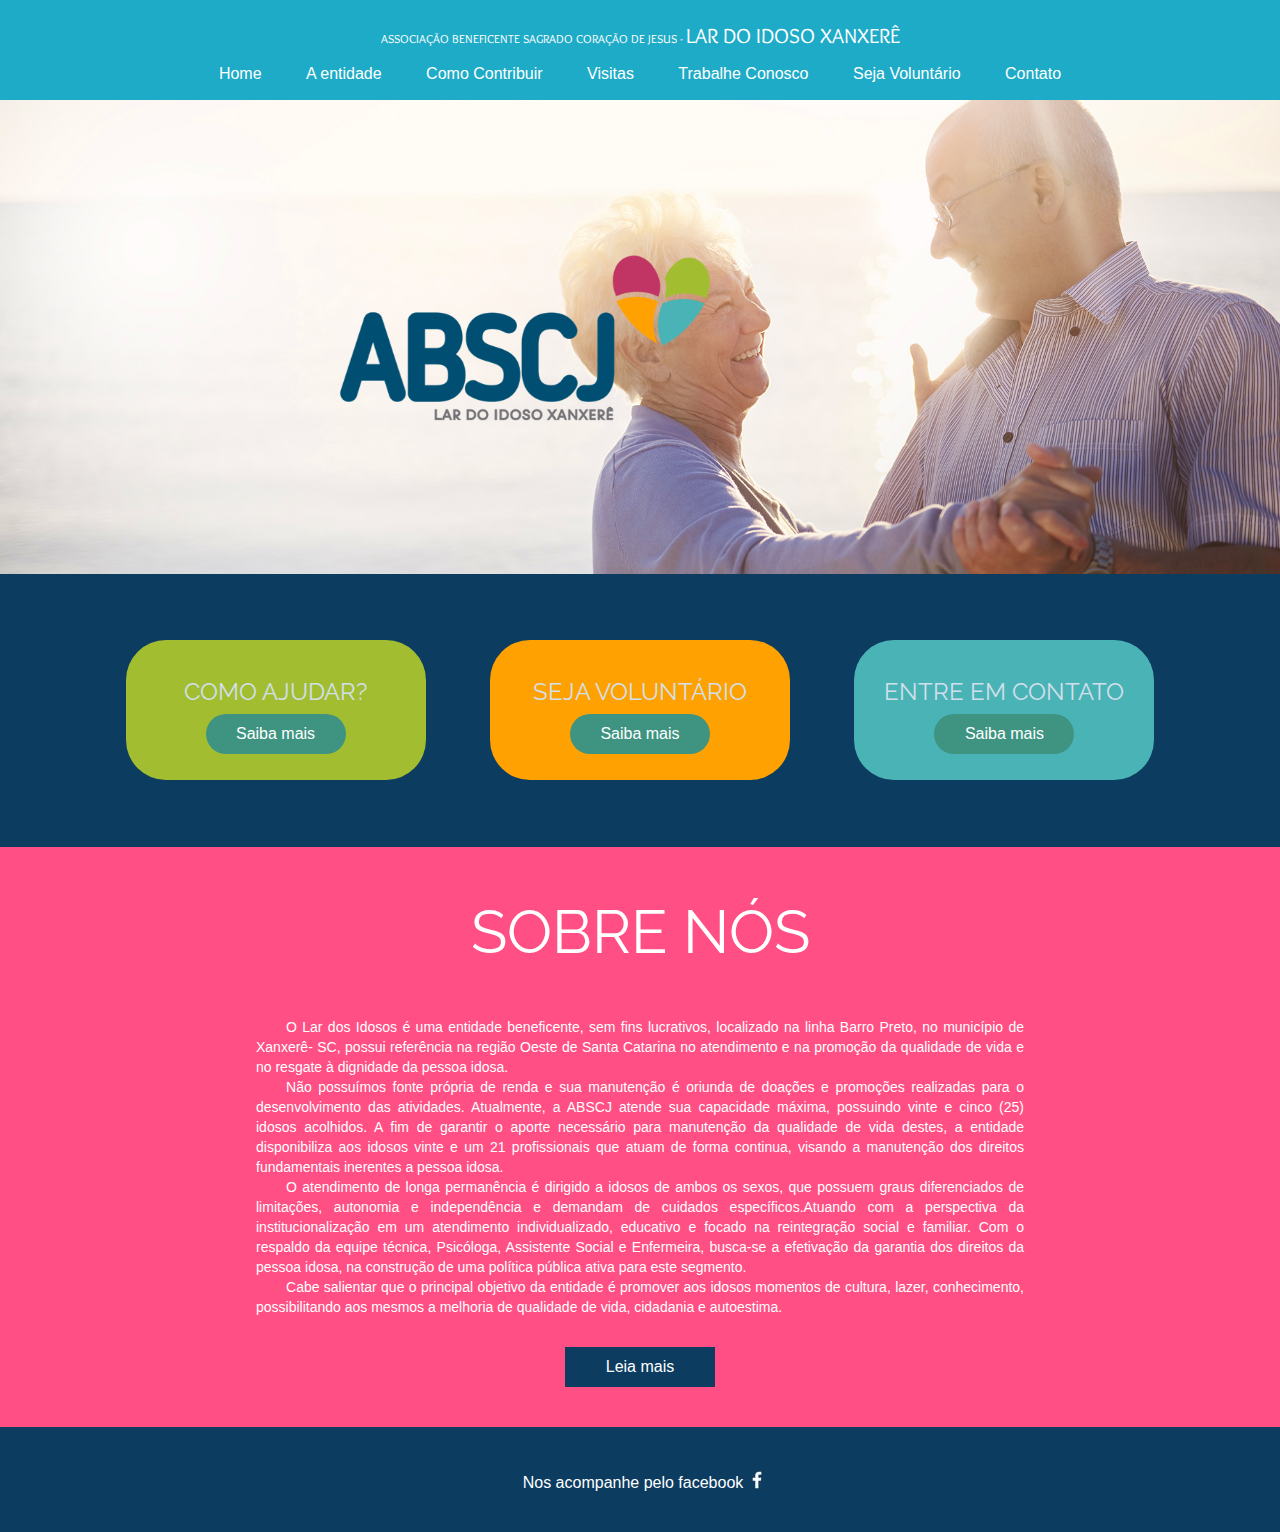
<file: Primeiro site/abscj/index.html>
<!DOCTYPE html>
<html lang="pt-br">
<head>
	<link rel="stylesheet" href="css/reset.css">
	<link rel="stylesheet" href="css/obrigatorio.css">
	<link rel="stylesheet" href="css/customiza_home.css"> 
	<script src="javascript/ativa_menu_mobile.js"></script>
	<link href='https://fonts.googleapis.com/css?family=Overlock' rel='stylesheet'>
	<link href='https://fonts.googleapis.com/css?family=Raleway' rel='stylesheet'>
	<meta name="viewport" content="width=device-width, maximum-scale=1.0">
	<link rel="icon" href="imagens/icone.png">
	<title>Lar do Idoso</title>
	<meta charset="utf-8">
</head>
<body>

	<nav>
		<p id="titulo_menu_principal">ASSOCIAÇÃO BENEFICENTE SAGRADO CORAÇÃO DE JESUS - <span>LAR DO IDOSO XANXERÊ</span></p>
		<ul id="menu_principal">
			<li><a href="index.html">Home</a></li>
			<li><a href="a_entidade.html">A entidade</a></li>
			<li><a href="como_contribuir.html">Como Contribuir</a></li>
			<li><a href="visitas.html">Visitas</a></li>
			<li><a href="trabalhe_conosco.html">Trabalhe Conosco</a></li>
			<li><a href="seja_voluntario.html">Seja Voluntário</a></li>
			<li><a href="contato.html">Contato</a></li>
		</ul>
		<button id= "botao_menu" onclick= "menu()">Menu</button>
		<ul id="menu_smartphone" style="display: none;">
			<li><a href="index.html">Home</a></li>
			<li><a href="a_entidade.html">A entidade</a></li>
			<li><a href="como_contribuir.html">Como Contribuir</a></li>
			<li><a href="visitas.html">Visitas</a></li>
			<li><a href="trabalhe_conosco.html">Trabalhe Conosco</a></li>
			<li><a href="seja_voluntario.html">Seja Voluntário</a></li>
			<li><a href="contato.html">Contato</a></li>
		</ul>
	</nav>

	<figure>
		<img id="abscj_folder_azul" src="imagens/abscj_folder_azul.png" alt= "Escrito ABSCJ, lar do idoso Xanxerê com um coração" >	
	</figure>

	<main>
			<div id= "menu_secundario">
				<ul>
					<li  id="como_ajudar" ><span class= "texto_superior">COMO AJUDAR?</span><a href="como_contribuir.html" ><span>Saiba mais</span></a></li>
					<li  id="seja_voluntario"><span class= "texto_superior">SEJA VOLUNTÁRIO</span><a href="seja_voluntario.html" ><span>Saiba mais</span></a></li>
					<li  id="galeria_de_fotos"><span class= "texto_superior">ENTRE EM CONTATO</span><a href="contato.html" ><span>Saiba mais</span></a></li>
				</ul>
			</div>

			<article class= "texto_padrao">
				<h1> SOBRE NÓS</h1>
				<div class= "corpo_do_texto">
					<p>
						O Lar dos Idosos é uma entidade beneficente, sem fins lucrativos, localizado na linha Barro Preto, no município de Xanxerê- SC, possui referência na região Oeste de Santa Catarina no atendimento e na promoção da qualidade de vida e no resgate à dignidade da pessoa idosa.
					</p>
					<p>
						Não possuímos fonte própria de renda e sua manutenção é oriunda de doações e promoções realizadas para o desenvolvimento das atividades.  Atualmente, a ABSCJ atende sua capacidade máxima, possuindo vinte e cinco (25) idosos acolhidos. A fim de garantir o aporte necessário para manutenção da qualidade de vida destes, a entidade disponibiliza aos idosos vinte e um 21 profissionais que atuam de forma continua, visando a manutenção dos direitos fundamentais inerentes a pessoa idosa. </p>
					<p>
						O atendimento de longa permanência é dirigido a idosos de ambos os sexos, que possuem graus diferenciados de limitações, autonomia e independência e demandam de cuidados específicos.Atuando com a perspectiva da institucionalização em um atendimento individualizado, educativo e focado na reintegração social e familiar. Com o respaldo da equipe técnica, Psicóloga, Assistente Social e Enfermeira, busca-se a efetivação da garantia dos direitos da pessoa idosa, na construção de uma política pública ativa para este segmento.
					</p>
					<p>
						Cabe salientar que o principal objetivo da entidade é promover aos idosos momentos de cultura, lazer, conhecimento, possibilitando aos mesmos a melhoria de qualidade de vida, cidadania e autoestima.
					</p>
				</div>
				<div class=links><a href="a_entidade.html" >Leia mais</a><div>
				
			</article>
		
	</main>

	<footer>
		<div>
			<p>Nos acompanhe pelo facebook</p>
			<a href="https://www.facebook.com/Abscj-Lar-Do-Idoso-Xanxer%C3%AA-515512758464003/"><img src="imagens/facebook_logo.jpg" alt="Logo do facebook"></a>
		</div>
	</footer>
</body>
</html>
</file>
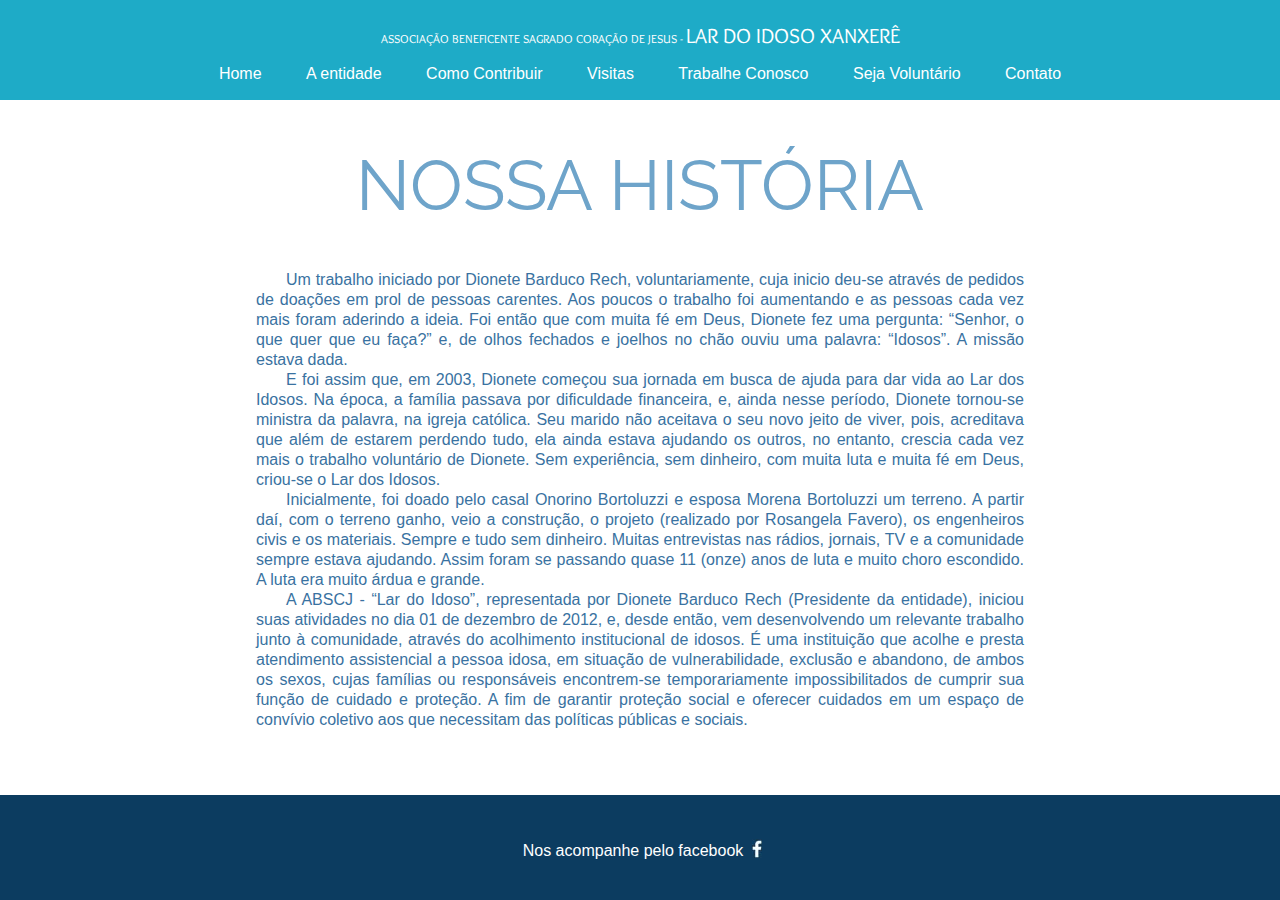
<file: Primeiro site/abscj/a_entidade.html>
<!DOCTYPE html>
<html lang="pt-br">
<head>
	<link rel="stylesheet" href="css/reset.css">
	<link rel="stylesheet" href="css/obrigatorio.css">
	<link rel="stylesheet" href="css/customiza_a_entidade.css">  
	<link href='https://fonts.googleapis.com/css?family=Overlock' rel='stylesheet'>
	<link href='https://fonts.googleapis.com/css?family=Raleway' rel='stylesheet'>
	<meta name="viewport" content="width=device-width, maximum-scale=1.0">
	<link rel="icon" href="imagens/icone.png">
	<script src="javascript/ativa_menu_mobile.js"></script>  
	<title>Lar do Idoso</title>
	<meta charset="utf-8">
</head>
<body>
	<nav>
		<p id="titulo_menu_principal">ASSOCIAÇÃO BENEFICENTE SAGRADO CORAÇÃO DE JESUS - <span>LAR DO IDOSO XANXERÊ</span></p>
		<ul id="menu_principal">
			<li><a href="index.html">Home</a></li>
			<li><a href="a_entidade.html">A entidade</a></li>
			<li><a href="como_contribuir.html">Como Contribuir</a></li>
			<li><a href="visitas.html">Visitas</a></li>
			<li><a href="trabalhe_conosco.html">Trabalhe Conosco</a></li>
			<li><a href="seja_voluntario.html">Seja Voluntário</a></li>
			<li><a href="contato.html">Contato</a></li>
		</ul>
		<button id= "botao_menu" onclick= "menu()">Menu</button>
		<ul id="menu_smartphone" style="display: none;">
			<li><a href="index.html">Home</a></li>
			<li><a href="a_entidade.html">A entidade</a></li>
			<li><a href="como_contribuir.html">Como Contribuir</a></li>
			<li><a href="visitas.html">Visitas</a></li>
			<li><a href="trabalhe_conosco.html">Trabalhe Conosco</a></li>
			<li><a href="seja_voluntario.html">Seja Voluntário</a></li>
			<li><a href="contato.html">Contato</a></li>
		</ul>
	</nav>
	
	<main class= "texto_padrao">
		<h1>NOSSA HISTÓRIA</h1>
		<div class="corpo_do_texto">
			<p>Um trabalho iniciado por Dionete Barduco Rech, voluntariamente, cuja inicio deu-se através de pedidos de doações em prol de pessoas carentes. Aos poucos o trabalho foi aumentando e as pessoas cada vez mais foram aderindo a ideia. Foi então que com muita fé em Deus, Dionete fez uma pergunta: “Senhor, o que quer que eu faça?” e, de olhos fechados e joelhos no chão ouviu uma palavra: “Idosos”. A missão estava dada.</p>
			<p>E foi assim que, em 2003, Dionete começou sua jornada em busca de ajuda para dar vida ao Lar dos Idosos. Na época, a família passava por dificuldade financeira, e, ainda nesse período, Dionete tornou-se ministra da palavra, na igreja católica. Seu marido não aceitava o seu novo jeito de viver, pois, acreditava que além de estarem perdendo tudo, ela ainda estava ajudando os outros, no entanto, crescia cada vez mais o trabalho voluntário de Dionete. Sem experiência, sem dinheiro, com muita luta e muita fé em Deus, criou-se o Lar dos Idosos.</p>
			<p>Inicialmente, foi doado pelo casal Onorino Bortoluzzi e esposa Morena Bortoluzzi um terreno. A partir daí, com o terreno ganho, veio a construção, o projeto (realizado por Rosangela Favero), os engenheiros civis e os materiais. Sempre e tudo sem dinheiro. Muitas entrevistas nas rádios, jornais, TV e a comunidade sempre estava ajudando. Assim foram se passando quase 11 (onze) anos de luta e muito choro escondido. A luta era muito árdua e grande. </p>
			<p>A ABSCJ - “Lar do Idoso”, representada por Dionete Barduco Rech (Presidente da entidade), iniciou suas atividades no dia 01 de dezembro de 2012, e, desde então, vem desenvolvendo um relevante trabalho junto à comunidade, através do acolhimento institucional de idosos. É uma instituição que acolhe e presta atendimento assistencial a pessoa idosa, em situação de vulnerabilidade, exclusão e abandono, de ambos os sexos, cujas famílias ou responsáveis encontrem-se temporariamente impossibilitados de cumprir sua função de cuidado e proteção. A fim de garantir proteção social e oferecer cuidados em um espaço de convívio coletivo aos que necessitam das políticas públicas e sociais.</p>
		</div>	
	</main>





	<footer>
		<div>
			<p>Nos acompanhe pelo facebook</p>
			<a href="https://www.facebook.com/Abscj-Lar-Do-Idoso-Xanxer%C3%AA-515512758464003/"><img src="imagens/facebook_logo.jpg" alt="Logo do facebook"></a>
		</div>
	</footer>
</body>
</html>
</file>
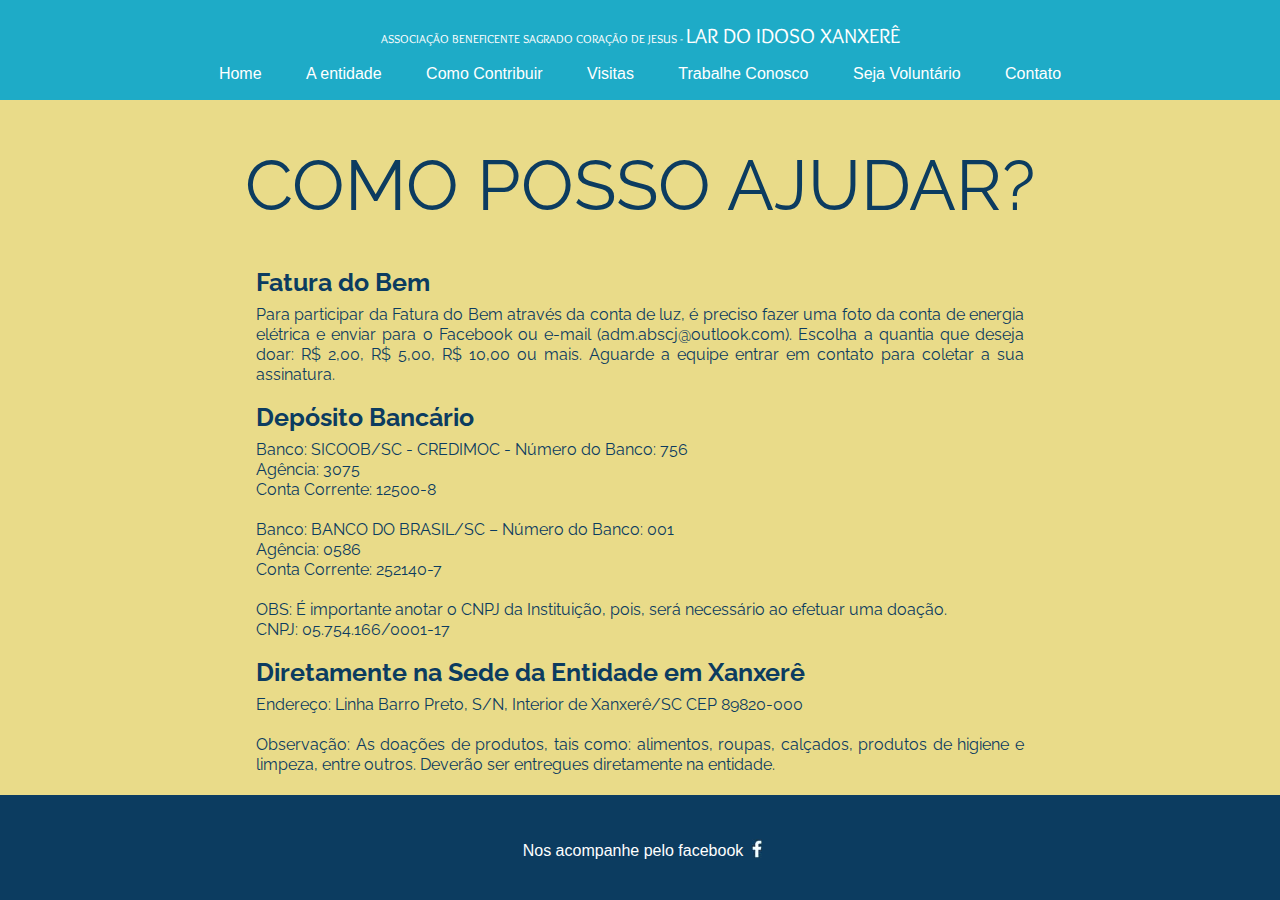
<file: Primeiro site/abscj/como_contribuir.html>
<!DOCTYPE html>
<html lang="pt-br">
<head>
	<link rel="stylesheet" href="css/reset.css">
	<link rel="stylesheet" href="css/obrigatorio.css">
	<link rel="stylesheet" href="css/customiza_como_contribuir.css">
	<link href='https://fonts.googleapis.com/css?family=Overlock' rel='stylesheet'>
	<link href='https://fonts.googleapis.com/css?family=Raleway' rel='stylesheet'>
	<meta name="viewport" content="width=device-width, maximum-scale=1.0">
	<link rel="icon" href="imagens/icone.png">
	<script src="javascript/ativa_menu_mobile.js"></script>  
	<title>Lar do Idoso</title>
	<meta charset="utf-8">
</head>
<body>
	<nav>
		<p id="titulo_menu_principal">ASSOCIAÇÃO BENEFICENTE SAGRADO CORAÇÃO DE JESUS - <span>LAR DO IDOSO XANXERÊ</span></p>
		<ul id="menu_principal">
			<li><a href="index.html">Home</a></li>
			<li><a href="a_entidade.html">A entidade</a></li>
			<li><a href="como_contribuir.html">Como Contribuir</a></li>
			<li><a href="visitas.html">Visitas</a></li>
			<li><a href="trabalhe_conosco.html">Trabalhe Conosco</a></li>
			<li><a href="seja_voluntario.html">Seja Voluntário</a></li>
			<li><a href="contato.html">Contato</a></li>
		</ul>
		<button id= "botao_menu" onclick= "menu()">Menu</button>
		<ul id="menu_smartphone" style="display: none;">
			<li><a href="index.html">Home</a></li>
			<li><a href="a_entidade.html">A entidade</a></li>
			<li><a href="como_contribuir.html">Como Contribuir</a></li>
			<li><a href="visitas.html">Visitas</a></li>
			<li><a href="trabalhe_conosco.html">Trabalhe Conosco</a></li>
			<li><a href="seja_voluntario.html">Seja Voluntário</a></li>
			<li><a href="contato.html">Contato</a></li>
		</ul>
	</nav>

	<main class= "texto_padrao">
		<h1>COMO POSSO AJUDAR?</h1>
		<div class="corpo_do_texto">
			<h2>
				Fatura do Bem
			</h2>
			<p>
				Para participar da Fatura do Bem através da conta de luz, é preciso fazer uma foto da conta de energia elétrica e enviar para o Facebook ou e-mail (adm.abscj@outlook.com). Escolha a quantia que deseja doar: R$ 2,00, R$ 5,00, R$ 10,00 ou mais. Aguarde a equipe entrar em contato para coletar a sua assinatura.
			</p>
			<h2>Depósito Bancário</h2>
			<p>
				Banco: SICOOB/SC - CREDIMOC - Número do Banco: 756<br>
				Agência: 3075<br>
				Conta Corrente: 12500-8
			</p>
			<p>
				Banco: BANCO DO BRASIL/SC – Número do Banco: 001<br>
				Agência: 0586<br>
				Conta Corrente: 252140-7
			</p>
			<p>
				OBS: É importante anotar o CNPJ da Instituição, pois, será necessário ao efetuar uma doação.<br>
				CNPJ: 05.754.166/0001-17
			</p>
			<h2>Diretamente na Sede da Entidade em Xanxerê</h2>
			<p>
				Endereço: Linha Barro Preto, S/N, Interior de Xanxerê/SC CEP 89820-000
			</p>
			<p>
				Observação: As doações de produtos, tais como: alimentos, roupas, calçados, produtos de higiene e limpeza, entre outros. Deverão ser entregues diretamente na entidade.
			</p>

		</div>
		
	</main>





	<footer>
		<div>
			<p>Nos acompanhe pelo facebook</p>
			<a href="https://www.facebook.com/Abscj-Lar-Do-Idoso-Xanxer%C3%AA-515512758464003/"><img src="imagens/facebook_logo.jpg" alt="Logo do facebook"></a>
		</div>
	</footer>
</body>
</html>
</file>
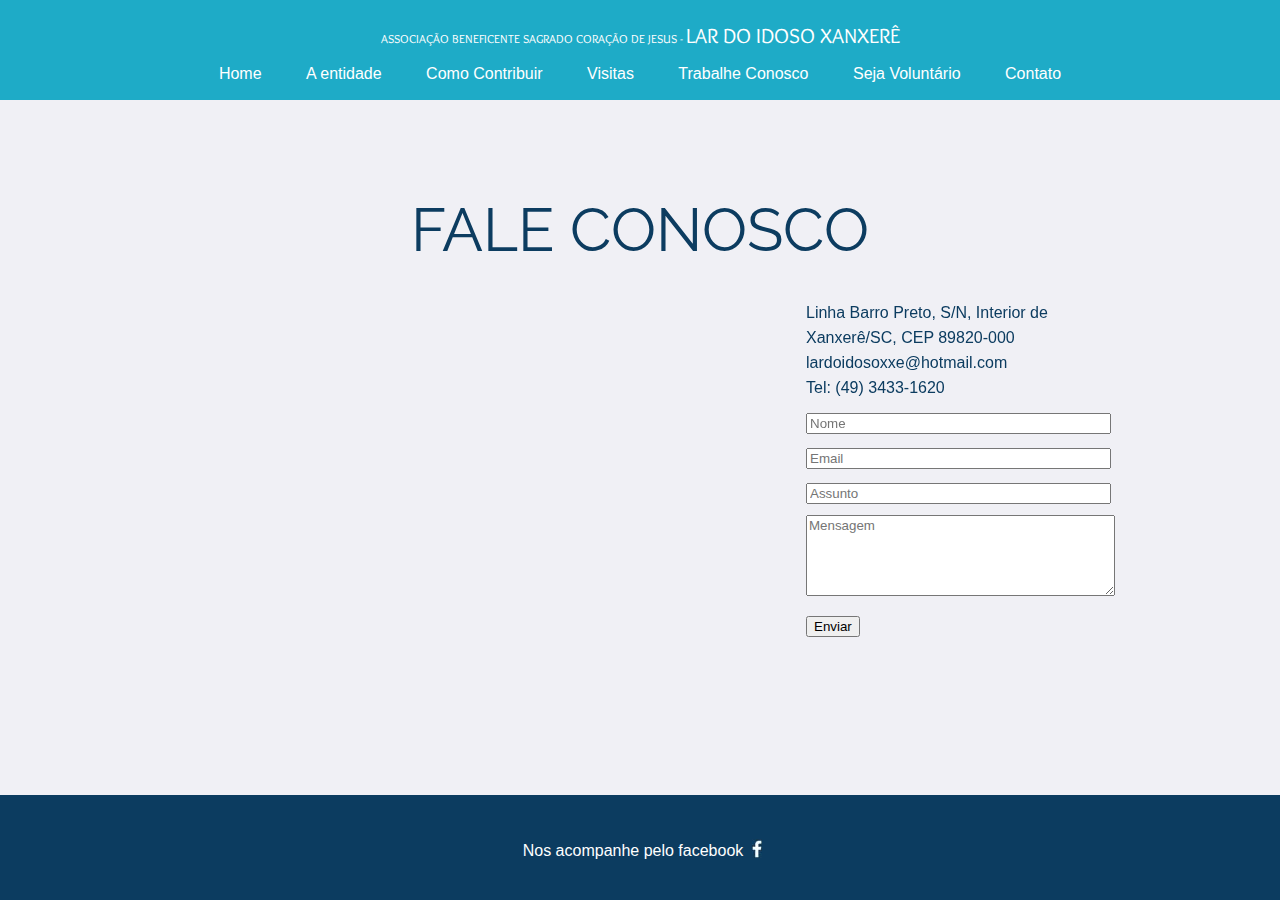
<file: Primeiro site/abscj/contato.html>
<!DOCTYPE html>
<html lang="pt-br">
<head>
	<link rel="stylesheet" href="css/reset.css">
	<link rel="stylesheet" href="css/obrigatorio.css">
	<link rel="stylesheet" href="css/customiza_contato.css">
	<link href='https://fonts.googleapis.com/css?family=Overlock' rel='stylesheet'>
	<link href='https://fonts.googleapis.com/css?family=Raleway' rel='stylesheet'>
	<meta name="viewport" content="width=device-width, maximum-scale=1.0">
	<script src="javascript/ativa_menu_mobile.js"></script>  
	<link rel="icon" href="imagens/icone.png">
	<title>Lar do Idoso</title>
	<meta charset="utf-8">
</head>
<body>
	<nav>
		<p id="titulo_menu_principal">ASSOCIAÇÃO BENEFICENTE SAGRADO CORAÇÃO DE JESUS - <span>LAR DO IDOSO XANXERÊ</span></p>
		<ul id="menu_principal">
			<li><a href="index.html">Home</a></li>
			<li><a href="a_entidade.html">A entidade</a></li>
			<li><a href="como_contribuir.html">Como Contribuir</a></li>
			<li><a href="visitas.html">Visitas</a></li>
			<li><a href="trabalhe_conosco.html">Trabalhe Conosco</a></li>
			<li><a href="seja_voluntario.html">Seja Voluntário</a></li>
			<li><a href="contato.html">Contato</a></li>
		</ul>
		<button id= "botao_menu" onclick= "menu()">Menu</button>
		<ul id="menu_smartphone" style="display: none;">
			<li><a href="index.html">Home</a></li>
			<li><a href="a_entidade.html">A entidade</a></li>
			<li><a href="como_contribuir.html">Como Contribuir</a></li>
			<li><a href="visitas.html">Visitas</a></li>
			<li><a href="trabalhe_conosco.html">Trabalhe Conosco</a></li>
			<li><a href="seja_voluntario.html">Seja Voluntário</a></li>
			<li><a href="contato.html">Contato</a></li>
		</ul>
	</nav>

	<main>
			<h1>FALE CONOSCO</h1>
			<iframe src="https://www.google.com/maps/embed?pb=!1m18!1m12!1m3!1d16932.642081187376!2d-52.41324399675141!3d-26.851098026567403!2m3!1f0!2f0!3f0!3m2!1i1024!2i768!4f13.1!3m3!1m2!1s0x0%3A0x0!2zMjbCsDUwJzA4LjAiUyA1MsKwMjQnMjUuMyJX!5e0!3m2!1spt-BR!2sbr!4v1556654369547!5m2!1spt-BR!2sbr" width="500" height="400" frameborder="0" style="border:0" allowfullscreen></iframe>
			<p id= "informacoes">Linha Barro Preto, S/N, Interior de<br> Xanxerê/SC, CEP 89820-000<br>lardoidosoxxe@hotmail.com<br>Tel: (49) 3433-1620</p>
			<form>
				<p><input type="text" name="nome" size="35" placeholder="Nome"></p>
				<p><input type="text" name="email" size="35" placeholder="Email"></p>
				<p><input type="text" name="assunto" size="35" placeholder="Assunto"></p>
				<p><textarea cols="36" rows="5" name=mensagem placeholder="Mensagem"></textarea></p>
				<p><input type="button" value="Enviar"></p>
			</form>
	</main>
	<footer>
		<div>
			<p>Nos acompanhe pelo facebook</p>
			<a href="https://www.facebook.com/Abscj-Lar-Do-Idoso-Xanxer%C3%AA-515512758464003/"><img src="imagens/facebook_logo.jpg" alt="Logo do facebook"></a>
		</div>
	</footer>
</body>
</html>
</file>
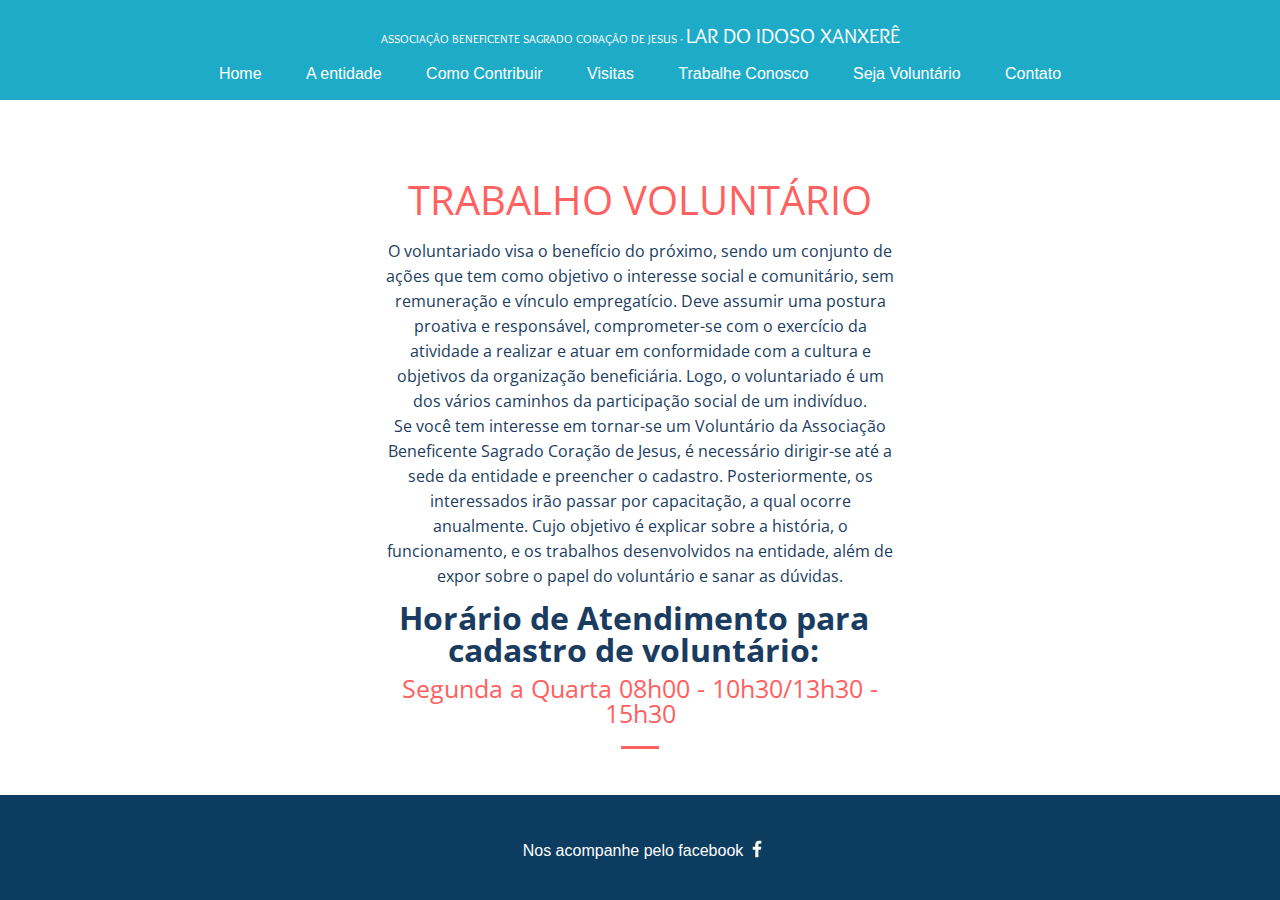
<file: Primeiro site/abscj/seja_voluntario.html>
<!DOCTYPE html>
<html lang="pt-br">
<head>
	<link rel="stylesheet" href="css/reset.css">
	<link rel="stylesheet" href="css/obrigatorio.css">
	<link rel="stylesheet" href="css/customize_seja_voluntario.css">
	<link href='https://fonts.googleapis.com/css?family=Overlock' rel='stylesheet'>
	<link href='https://fonts.googleapis.com/css?family=Raleway' rel='stylesheet'>
	<link href="https://fonts.googleapis.com/css?family=Open+Sans" rel="stylesheet">
	<meta name="viewport" content="width=device-width, maximum-scale=1.0">
	<link rel="icon" href="imagens/icone.png">
	<script src="javascript/ativa_menu_mobile.js"></script> 
	<title>Lar do Idoso</title>
	<meta charset="utf-8">
</head>
<body>
	<nav>
		<p id="titulo_menu_principal">ASSOCIAÇÃO BENEFICENTE SAGRADO CORAÇÃO DE JESUS - <span>LAR DO IDOSO XANXERÊ</span></p>
		<ul id="menu_principal">
			<li><a href="index.html">Home</a></li>
			<li><a href="a_entidade.html">A entidade</a></li>
			<li><a href="como_contribuir.html">Como Contribuir</a></li>
			<li><a href="visitas.html">Visitas</a></li>
			<li><a href="trabalhe_conosco.html">Trabalhe Conosco</a></li>
			<li><a href="seja_voluntario.html">Seja Voluntário</a></li>
			<li><a href="contato.html">Contato</a></li>
		</ul>
		<button id= "botao_menu" onclick= "menu()">Menu</button>
		<ul id="menu_smartphone" style="display: none;">
			<li><a href="index.html">Home</a></li>
			<li><a href="a_entidade.html">A entidade</a></li>
			<li><a href="como_contribuir.html">Como Contribuir</a></li>
			<li><a href="visitas.html">Visitas</a></li>
			<li><a href="trabalhe_conosco.html">Trabalhe Conosco</a></li>
			<li><a href="seja_voluntario.html">Seja Voluntário</a></li>
			<li><a href="contato.html">Contato</a></li>
		</ul>
	</nav>

	<main >
		<div>
			<h1>TRABALHO VOLUNTÁRIO</h1>
			<p>
				O voluntariado visa o benefício do próximo, sendo um conjunto de ações que tem como
				objetivo o interesse social e comunitário, sem remuneração e vínculo empregatício.
				Deve assumir uma postura proativa e responsável, comprometer-se com o exercício da
				atividade a realizar e atuar em conformidade com a cultura e objetivos da organização
				beneficiária. Logo, o voluntariado é um dos vários caminhos da participação social de um indivíduo.
			</p>
			<p>
				Se você tem interesse em tornar-se um Voluntário da Associação Beneficente Sagrado
				Coração de Jesus, é necessário dirigir-se até a sede da entidade e preencher o cadastro.
				Posteriormente, os interessados irão passar por capacitação, a qual ocorre anualmente.
				Cujo objetivo é explicar sobre a história, o funcionamento, e os trabalhos desenvolvidos
				na entidade, além de expor sobre o papel do voluntário e sanar as dúvidas.
			</p>
			<h2>Horário de Atendimento para cadastro de voluntário:</h2>
			<h3>Segunda a Quarta 08h00 - 10h30/13h30 - 15h30</h3>
			<p class="retangulo"></p>
		</div>
		
	</main>





	<footer>
		<div>
			<p>Nos acompanhe pelo facebook</p>
			<a href="https://www.facebook.com/Abscj-Lar-Do-Idoso-Xanxer%C3%AA-515512758464003/"><img src="imagens/facebook_logo.jpg" alt="Logo do facebook"></a>
		</div>
	</footer>
</body>
</html>
</file>
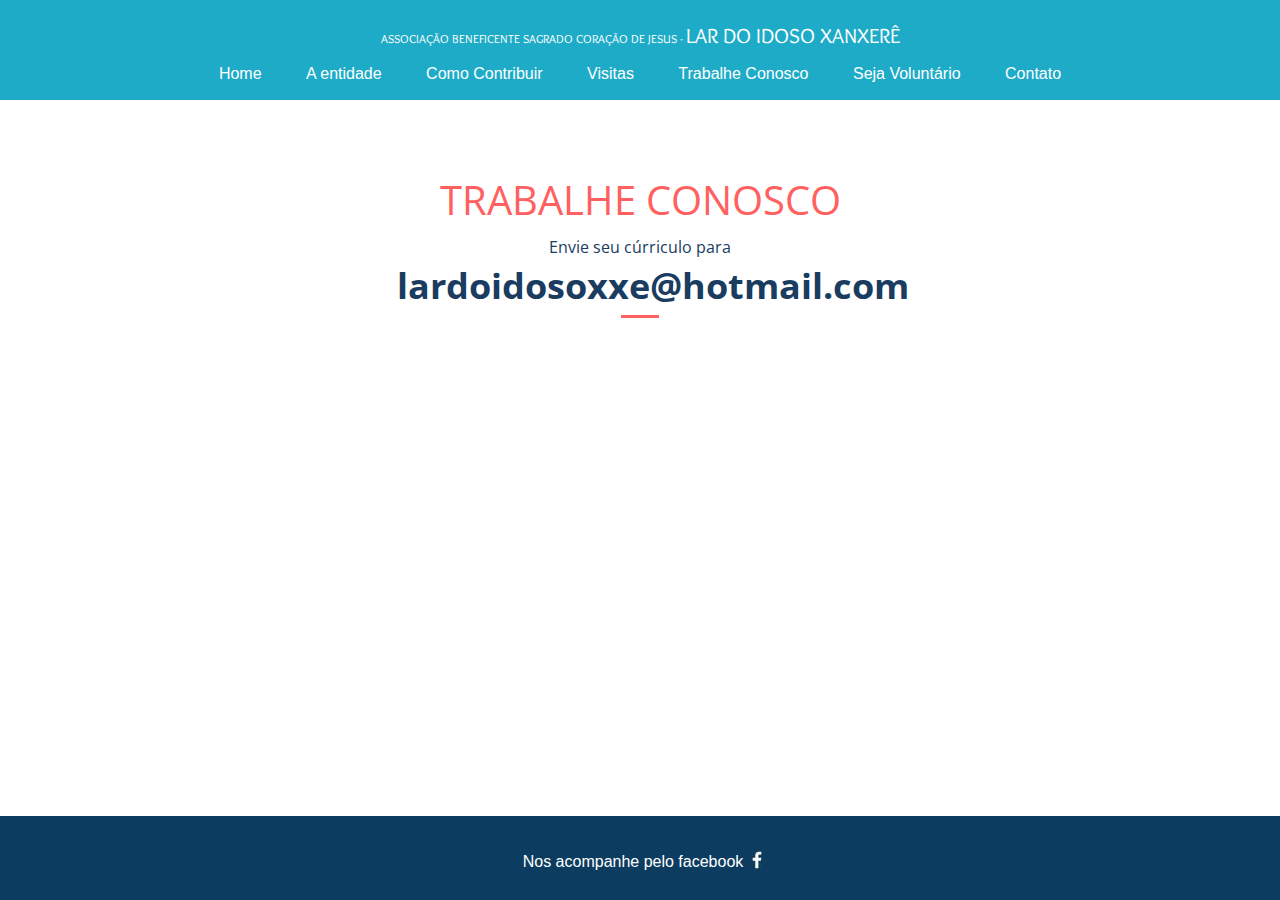
<file: Primeiro site/abscj/trabalhe_conosco.html>
<!DOCTYPE html>
<html lang="pt-br">
<head>
	<link rel="stylesheet" href="css/reset.css">
	<link rel="stylesheet" href="css/obrigatorio.css">
	<link rel="stylesheet" href="css/customiza_trabalhe_conosco.css">
	<link href='https://fonts.googleapis.com/css?family=Overlock' rel='stylesheet'>
	<link href='https://fonts.googleapis.com/css?family=Raleway' rel='stylesheet'>
	<link href="https://fonts.googleapis.com/css?family=Open+Sans" rel="stylesheet"> 
	<meta name="viewport" content="width=device-width, maximum-scale=1.0">
	<link rel="icon" href="imagens/icone.png">
	<script src="javascript/ativa_menu_mobile.js"></script> 
	<title>Lar do Idoso</title>
	<meta charset="utf-8">
</head>
<body>
	<nav>
		<p id="titulo_menu_principal">ASSOCIAÇÃO BENEFICENTE SAGRADO CORAÇÃO DE JESUS - <span>LAR DO IDOSO XANXERÊ</span></p>
		<ul id="menu_principal">
			<li><a href="index.html">Home</a></li>
			<li><a href="a_entidade.html">A entidade</a></li>
			<li><a href="como_contribuir.html">Como Contribuir</a></li>
			<li><a href="visitas.html">Visitas</a></li>
			<li><a href="trabalhe_conosco.html">Trabalhe Conosco</a></li>
			<li><a href="seja_voluntario.html">Seja Voluntário</a></li>
			<li><a href="contato.html">Contato</a></li>
		</ul>
		<button id= "botao_menu" onclick= "menu()">Menu</button>
		<ul id="menu_smartphone" style="display: none;">
			<li><a href="index.html">Home</a></li>
			<li><a href="a_entidade.html">A entidade</a></li>
			<li><a href="como_contribuir.html">Como Contribuir</a></li>
			<li><a href="visitas.html">Visitas</a></li>
			<li><a href="trabalhe_conosco.html">Trabalhe Conosco</a></li>
			<li><a href="seja_voluntario.html">Seja Voluntário</a></li>
			<li><a href="contato.html">Contato</a></li>
		</ul>
	</nav>

	<main>
		<div>
			<h1>TRABALHE CONOSCO</h1>
			<p>Envie seu cúrriculo para</p>
			<p id="email">lardoidosoxxe@hotmail.com</p>
			<p class= retangulo ></p>
		</div>
	</main>






	<footer>
		<div>
			<p>Nos acompanhe pelo facebook</p>
			<a href="https://www.facebook.com/Abscj-Lar-Do-Idoso-Xanxer%C3%AA-515512758464003/"><img src="imagens/facebook_logo.jpg" alt="Logo do facebook"></a>
		</div>
	</footer>
</body>
</html>
</file>
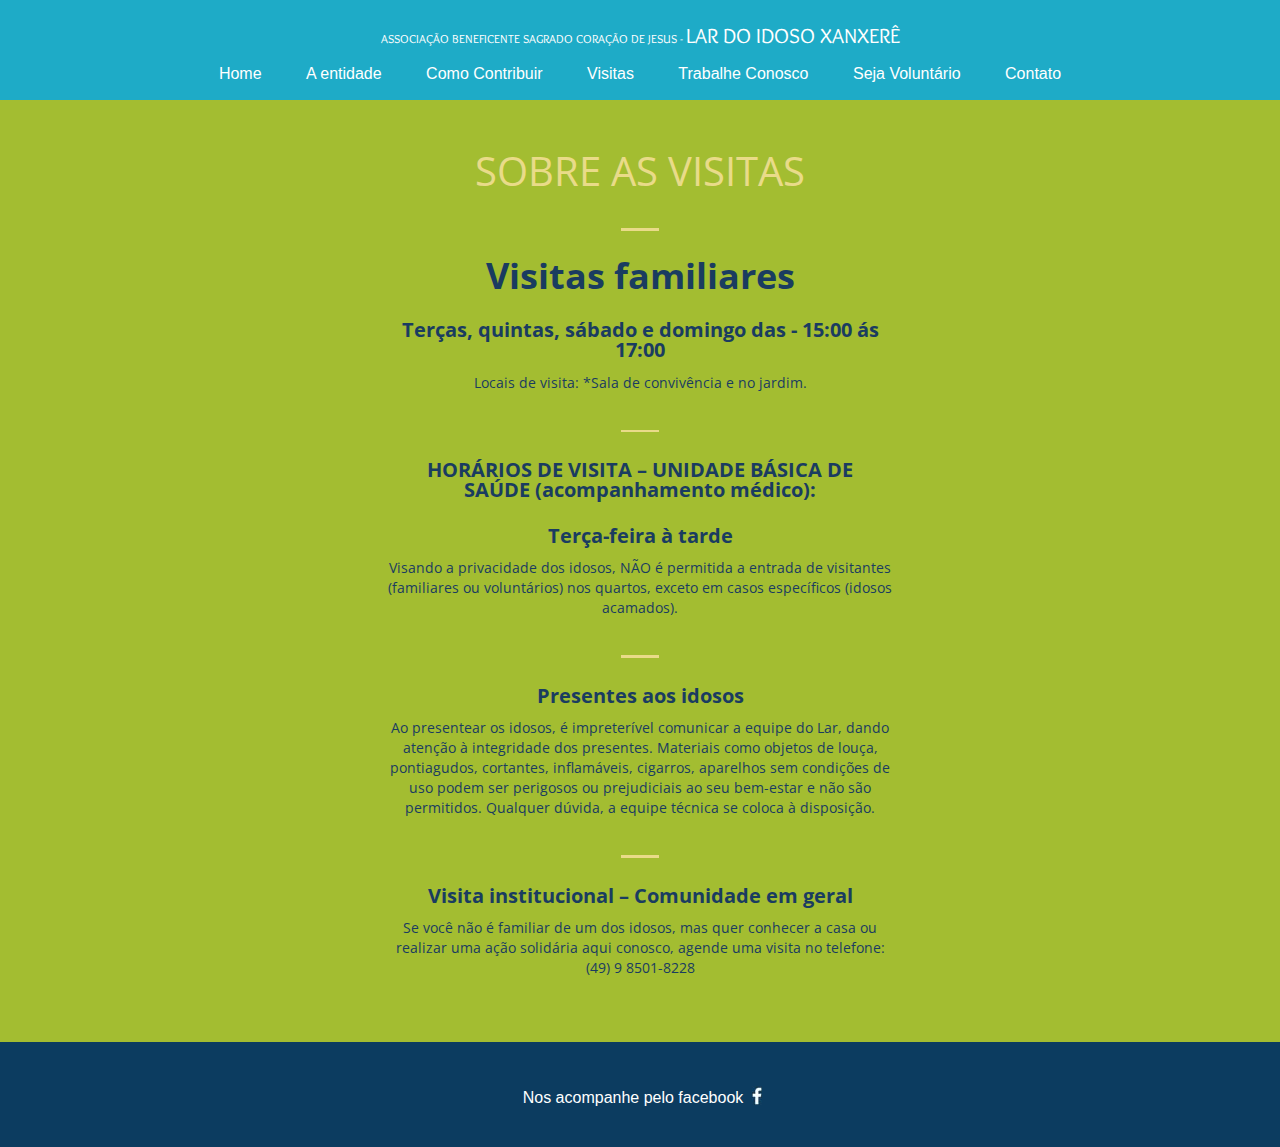
<file: Primeiro site/abscj/visitas.html>
<!DOCTYPE html>
<html lang="pt-br">
<head>
	<link rel="stylesheet" href="css/reset.css">
	<link rel="stylesheet" href="css/obrigatorio.css">
	<link rel="stylesheet" href="css/customiza_visitas.css">	
	<link href='https://fonts.googleapis.com/css?family=Overlock' rel='stylesheet'>
	<link href='https://fonts.googleapis.com/css?family=Raleway' rel='stylesheet'>
	<link href="https://fonts.googleapis.com/css?family=Open+Sans" rel="stylesheet">
	<meta name="viewport" content="width=device-width, maximum-scale=1.0">
	<link rel="icon" href="imagens/icone.png">
	<script src="javascript/ativa_menu_mobile.js"></script> 
	<title>Lar do Idoso</title>
	<meta charset="utf-8">
</head>
<body>
	<nav>
		<p id="titulo_menu_principal">ASSOCIAÇÃO BENEFICENTE SAGRADO CORAÇÃO DE JESUS - <span>LAR DO IDOSO XANXERÊ</span></p>
		<ul id="menu_principal">
			<li><a href="index.html">Home</a></li>
			<li><a href="a_entidade.html">A entidade</a></li>
			<li><a href="como_contribuir.html">Como Contribuir</a></li>
			<li><a href="visitas.html">Visitas</a></li>
			<li><a href="trabalhe_conosco.html">Trabalhe Conosco</a></li>
			<li><a href="seja_voluntario.html">Seja Voluntário</a></li>
			<li><a href="contato.html">Contato</a></li>
		</ul>
		<button id= "botao_menu" onclick= "menu()">Menu</button>
		<ul id="menu_smartphone" style="display: none;">
			<li><a href="index.html">Home</a></li>
			<li><a href="a_entidade.html">A entidade</a></li>
			<li><a href="como_contribuir.html">Como Contribuir</a></li>
			<li><a href="visitas.html">Visitas</a></li>
			<li><a href="trabalhe_conosco.html">Trabalhe Conosco</a></li>
			<li><a href="seja_voluntario.html">Seja Voluntário</a></li>
			<li><a href="contato.html">Contato</a></li>
		</ul>
	</nav>
	<main>
		<article>
			<h1>SOBRE AS VISITAS</h1>
			<p class= retangulo></p>
			<h2>Visitas familiares</h2>
			<h3>Terças, quintas, sábado e domingo das - 15:00 ás 17:00</h3>
			<p>Locais de visita: *Sala de convivência e no jardim.</p>
			<p class= retangulo></p>
			<h3>HORÁRIOS DE VISITA – UNIDADE BÁSICA DE SAÚDE (acompanhamento médico):</h3>
			<h3>Terça-feira à tarde</h3>
			<p>Visando a privacidade dos idosos, NÃO é permitida a entrada de visitantes (familiares ou voluntários) nos quartos, exceto em casos específicos (idosos acamados).</p>
			<p class= retangulo></p>
			<h3>Presentes aos idosos</h3>
			<p>Ao presentear os idosos, é impreterível comunicar a equipe do Lar, dando atenção à integridade dos presentes. Materiais como objetos de louça, pontiagudos, cortantes, inflamáveis, cigarros, aparelhos sem condições de uso podem ser perigosos ou prejudiciais ao seu bem-estar e não são permitidos. Qualquer dúvida, a equipe técnica se coloca à disposição.</p>
			<p class= retangulo></p>
			<h3>Visita institucional –  Comunidade em geral</h3>
			<p>Se você não é familiar de um dos idosos, mas quer conhecer a casa ou realizar uma ação solidária aqui conosco, agende uma visita no telefone: (49) 9 8501-8228</p>			
		</article>
	</main>





	<footer>
		<div>
			<p>Nos acompanhe pelo facebook</p>
			<a href="https://www.facebook.com/Abscj-Lar-Do-Idoso-Xanxer%C3%AA-515512758464003/"><img src="imagens/facebook_logo.jpg" alt="Logo do facebook"></a>
		</div>
	</footer>
</body>
</html>
</file>
<file: Primeiro site/abscj/css/obrigatorio.css>
nav {
	background: rgb(30,171,199);
	height: 100px;
	position: sticky;
	top: 0px;
}

nav p {
	text-align: center;
	padding-top: 25px;
	font-family: 'Overlock';
	font-size: 12px;
}

nav p span {
	font-size: 21px;
} 
nav li {
	display: inline-block;
	padding: 20px;
}

nav ul {
	text-align: center;
	font-family: "arial"
}

footer {
	background: rgb(12,60,96);
    height: 105px;
    display: table;
    width: 100%;
}

footer p {
	text-align: center;
    vertical-align: middle;
    display: table-cell;
}

footer img {
    display: inline-block;
}

footer p {
	font-family: sans-serif;
	color:white;
	display: inline-block;
}

footer a img {
	position: relative;
	top: 3px;
	left: 5px;
}

* {
	color: white;
	box-sizing: border-box;
	font-family: "arial";
}


a{
	text-decoration: none;
}

.texto_padrao{
	width:100%;
    padding-bottom: 10px;
}

.texto_padrao h1 {
    font-size: 60px;
    font-family: "raleway";
    text-align: center;
    line-height: 170px;
}

.texto_padrao .corpo_do_texto {
	margin:0 30% 0 30%;
	text-align: justify;
}

@media only screen and (max-width: 1440px){
	.texto_padrao .corpo_do_texto {
		margin:0 20% 0 20%;
}
}

@media only screen and (max-width: 1000px){
	.texto_padrao .corpo_do_texto {
		margin:0 10% 0 10%;
}
}


.texto_padrao div p:first-letter {
	margin-left: 30px;
}

.texto_padrao div p {
    line-height: 20px;
    font-size: 14px;
}

.texto_padrao .links {
    text-align: center;
}

.texto_padrao div a {
    background-color: rgb(12,60,96);
    padding: 12px 35px;
    display: inline-block;
    width: 150px;
    margin: 30px auto;
}

main .retangulo {
	display:inline-block;
    width: 3vw;
    height: 0.2vw;
    margin: 0;
}

html {
    height: 100%;
    min-height: 100%;
}

body {
    display: flex;
    flex-direction: column;
    min-height: 100%;
    max-width: 1920px;
}

footer {
    margin-top: auto;
}

/*menu para smartphones*/
nav button {
    background-color: rgb(30,171,199);
    padding: 5px;
    border-color: white;
    margin-left: 5%;
    margin-top: 1%;
    display:none;
}

#menu_smartphone {
	background-color: rgb(30,171,199);
}

@media only screen and (max-width: 650px){
	nav #menu_principal{
		display:none;
	}

	nav button{
		display: inline-block;
	}
}

@media only screen and (max-width: 1024px){
	main #menu_secundario {
		display: none;
	}
}

footer {
    display: table;
}
footer div {
    text-align: center;
    display: table-cell;
    vertical-align: middle;
}
</file>
<file: Primeiro site/abscj/css/customiza_home.css>
figure{
	background-image: url("../imagens/idosos_na_praia.jpg");
	background-size: 100vw;
	height: 37vw;
	background-repeat: no-repeat;
	}

#abscj_folder_azul {
    margin-top: 11%;
    margin-left: 26%;
    max-height: 15vw;
    max-width: 30vw;
}

#menu_secundario {
	background: rgb(12,60,96);
	width: 100%;
	height: 273px;
	text-align: center;
	display: table;

}

main div ul li {
	width: 300px;
	height: 140px;
	display: inline-block;
	margin: 0px 30px 0px 30px;
	text-align: center;
	font-size: 24px;
	border-radius: 40px;

}

main div ul li span {
	margin-top: 40px;
	margin-bottom: 10px;
    display: inline-block;
    font-size: 24px;
}

.texto_superior {
	color: #D1E0EB;
	font-family: 'Raleway', sans-serif;
}
main div ul {
	height: 140px;
	display: table-cell;
	vertical-align: middle;
}

main div ul li a {
	display:block;
	display: block;
    width: 140px;
    height: 40px;
    background-color: rgba(62, 148, 129, 1);
    margin: auto;

}

main div ul li a{
	display: table;
	border-radius: 20px;
}
main div ul li a span{
	/*transformado em table-cell para poder usar a propriedade de alinhas verticalmente*/
	display: table-cell;
	vertical-align: middle;
	margin:0;
	font-size: 16px;
}

#como_ajudar{
	background-color: rgb(163,189,49);
	 
}

#seja_voluntario{
	background-color: rgb(255,161,0);
}

#galeria_de_fotos{
	background-color: rgb(74,179,181);	
}

.texto_padrao {
	background-color: rgb(255,79,132);
}
</file>
<file: Primeiro site/abscj/css/customiza_a_entidade.css>
.texto_padrao h1 {
	color: rgb(110,164,202);
	font-size: 70px;
}

.texto_padrao .corpo_do_texto p {
	color: rgb(57,114,161);
	font-size: 16px;
}

main {
	margin-bottom: 20px;
}
</file>
<file: Primeiro site/abscj/css/customiza_como_contribuir.css>
.texto_padrao h1 {
	font-size: 70px;
}

body {
	background-color: rgb(233,219,137);
}

.texto_padrao .corpo_do_texto p {
	font-size: 16px;

}

main p {
	margin-bottom:20px;
	font-family: 'Raleway';
}

.texto_padrao div p:first-letter {
	margin-left: 0px;
}

main h2{
	font-size:25px;
	font-weight: bold;
	margin-bottom:10px;
	font-family: 'Raleway';
}

main h1, main p, main h2 {
	color: rgb(12,60,96);
}

footer {
	position: fixed;
    left: 0;
    bottom: 0;
}
</file>
<file: Primeiro site/abscj/css/customiza_contato.css>
body {
	background-color: rgb(240,240,245);
}

main h1 {
	font-size: 60px;
	font-family: "raleway", sans-serif;
	text-align: center;
    margin: 100px 0 40px 0;
    }

main h1, main p {
	color: rgb(12, 60, 96);
}

main p {
	line-height: 25px;
	margin-top: 30px;
}

main p span {
	text-align: justify;
	color: black;
	width:200px;
}
iframe {
	float:left;
	margin-right: 50px;
	margin-left: 20vw; 
}

main form p {
	margin: 10px;
}

main form p input {
	color: black;
}
</file>
<file: Primeiro site/abscj/css/customize_seja_voluntario.css>
main div {
	text-align: center;
	margin:0vw 30vw 5vw 30vw;
	font-family: 'Open Sans', sans-serif;
	position: relative;
	top: 80px;
}

main h1, main h3 {
	color: rgb(255, 97, 97);
}
main h1 {
	font-size: 40px;
	margin-bottom: 1.5vw;
}

main p, h2, h3{
	color: rgb(26, 60, 96);
}

main {
	height:150%;
}

main p {
	line-height:25px;
}
h2{
	font-weight: bold;
	margin:1vw 2vw 0vw 1vw;
}

h3{
	font-size: 25px;
	margin: 10px 0 20px 0;
}

h2{
	font-size: 32px;
}
main .retangulo {
	background-color: rgb(255, 97, 97);
	margin-bottom: 40px;
}
</file>
<file: Primeiro site/abscj/css/customiza_trabalhe_conosco.css>
main {
	height: 100%;
}
body {
	height:100%;
}

main div {
	text-align: center;
	margin:0vw 30vw 5vw 30vw;
	font-family: 'Open Sans', sans-serif;
	position: relative;
	top: 80px;
}

main h1 {
	color: rgb(255, 97, 97);
	font-size: 40px;
	margin-bottom: 1.5vw;
}

#email, main p{
	color: rgb(26, 60, 96);
}

#email {
	font-size: 36px;
	font-weight: bold;
	margin:1vw 2vw 0vw 1vw;
}


main .retangulo {
	background-color: rgb(255, 97, 97);
}
</file>
<file: Primeiro site/abscj/css/customiza_visitas.css>
body {
	background-color: rgb(163,189,49);
}

main article{
	text-align: center;
	margin:1vw 30vw 5vw 30vw;
	font-family: 'Open Sans', sans-serif;
}

@media only screen and (max-width:1024px){
	main article{
		margin:1vw 20vw 5vw 20vw !important;
	}
}

main article h1 {
	color: rgb(233, 219, 137);
	font-size: 40px;
	margin:4vw 0 2vw 0;
}

main article h2, main article h3, main article p{
	color: rgb(26, 60, 96);
}

main article h2 {
	font-size: 36px;
	font-weight: bold;
	margin:2vw 2vw 0vw 2vw;
}

main article h3 {
	font-size: 20px;
	font-weight: bolder;
	margin:2vw 1vw 1vw 1vw;
}

main article p {
	font-size: 14px;
	margin-bottom:2vw;
	line-height: 20px;
}

main article .retangulo {
	background-color: rgb(233, 219, 137);
}
</file>
